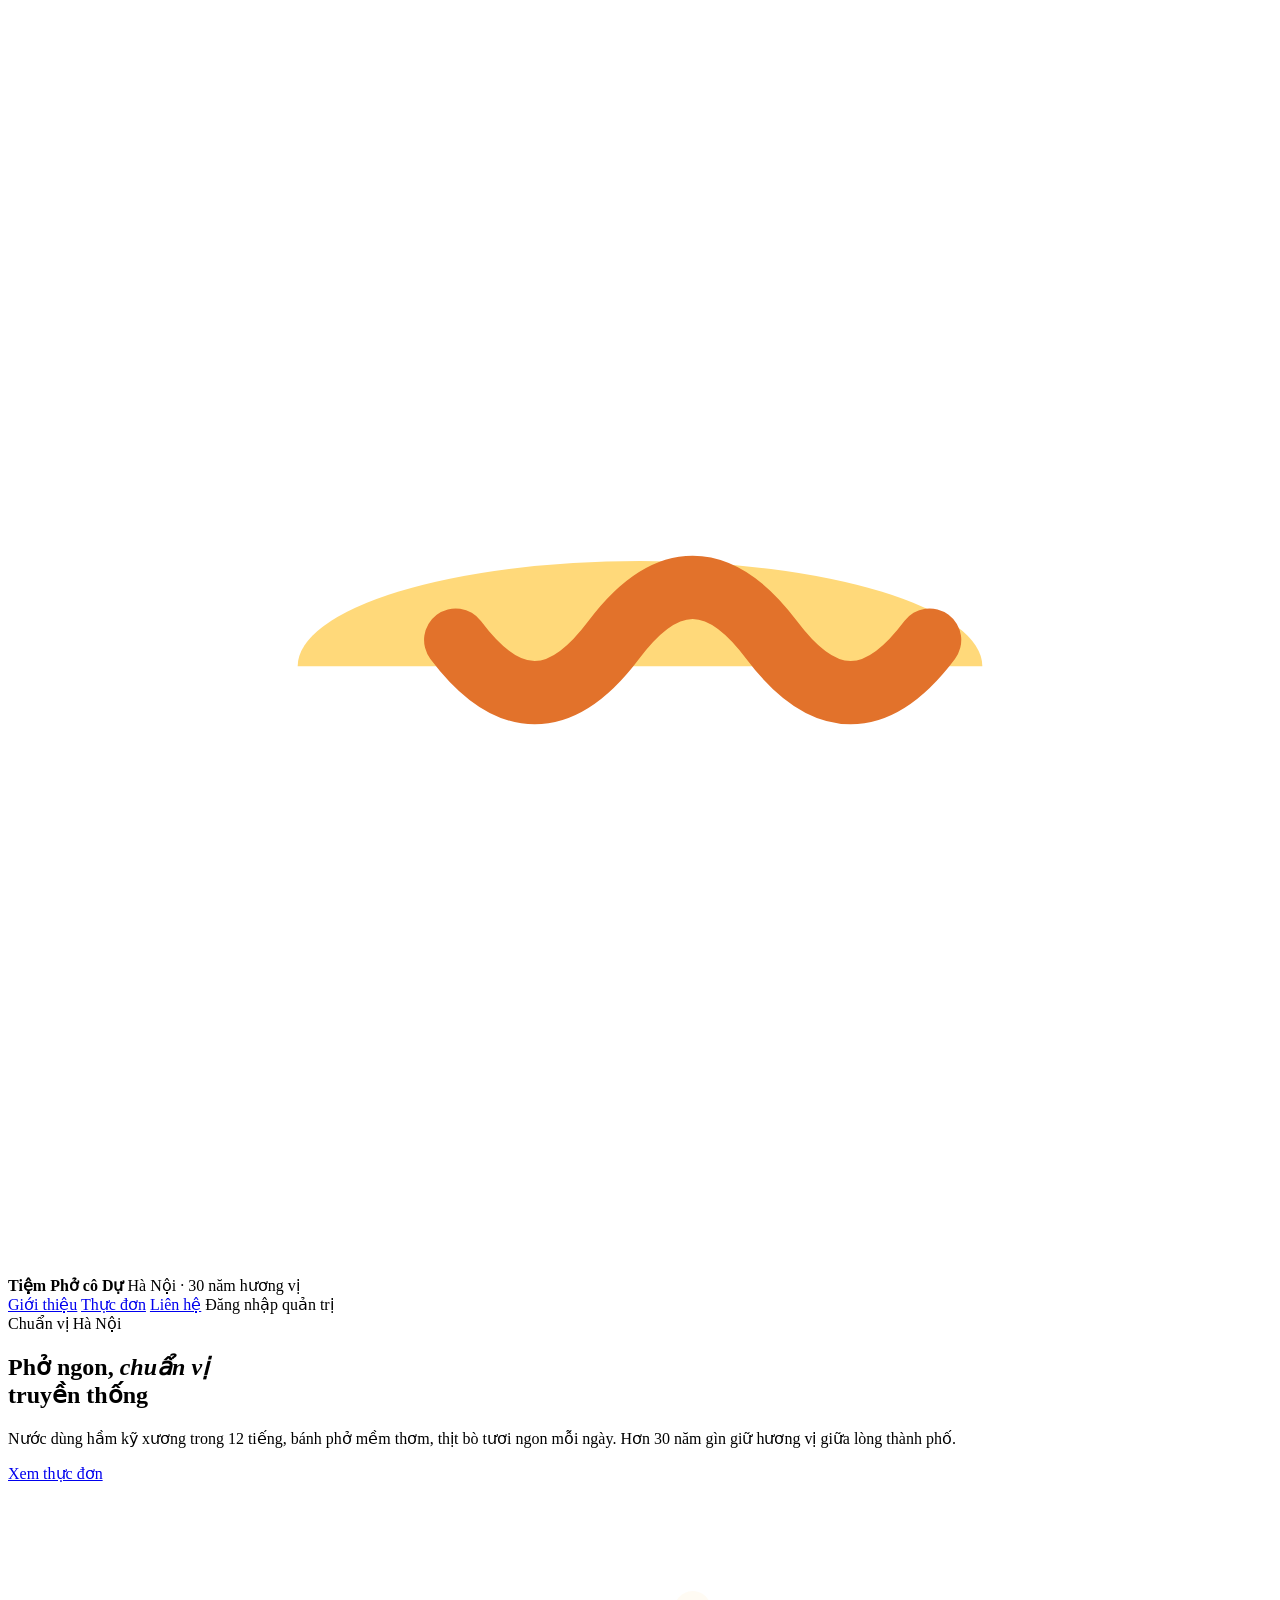
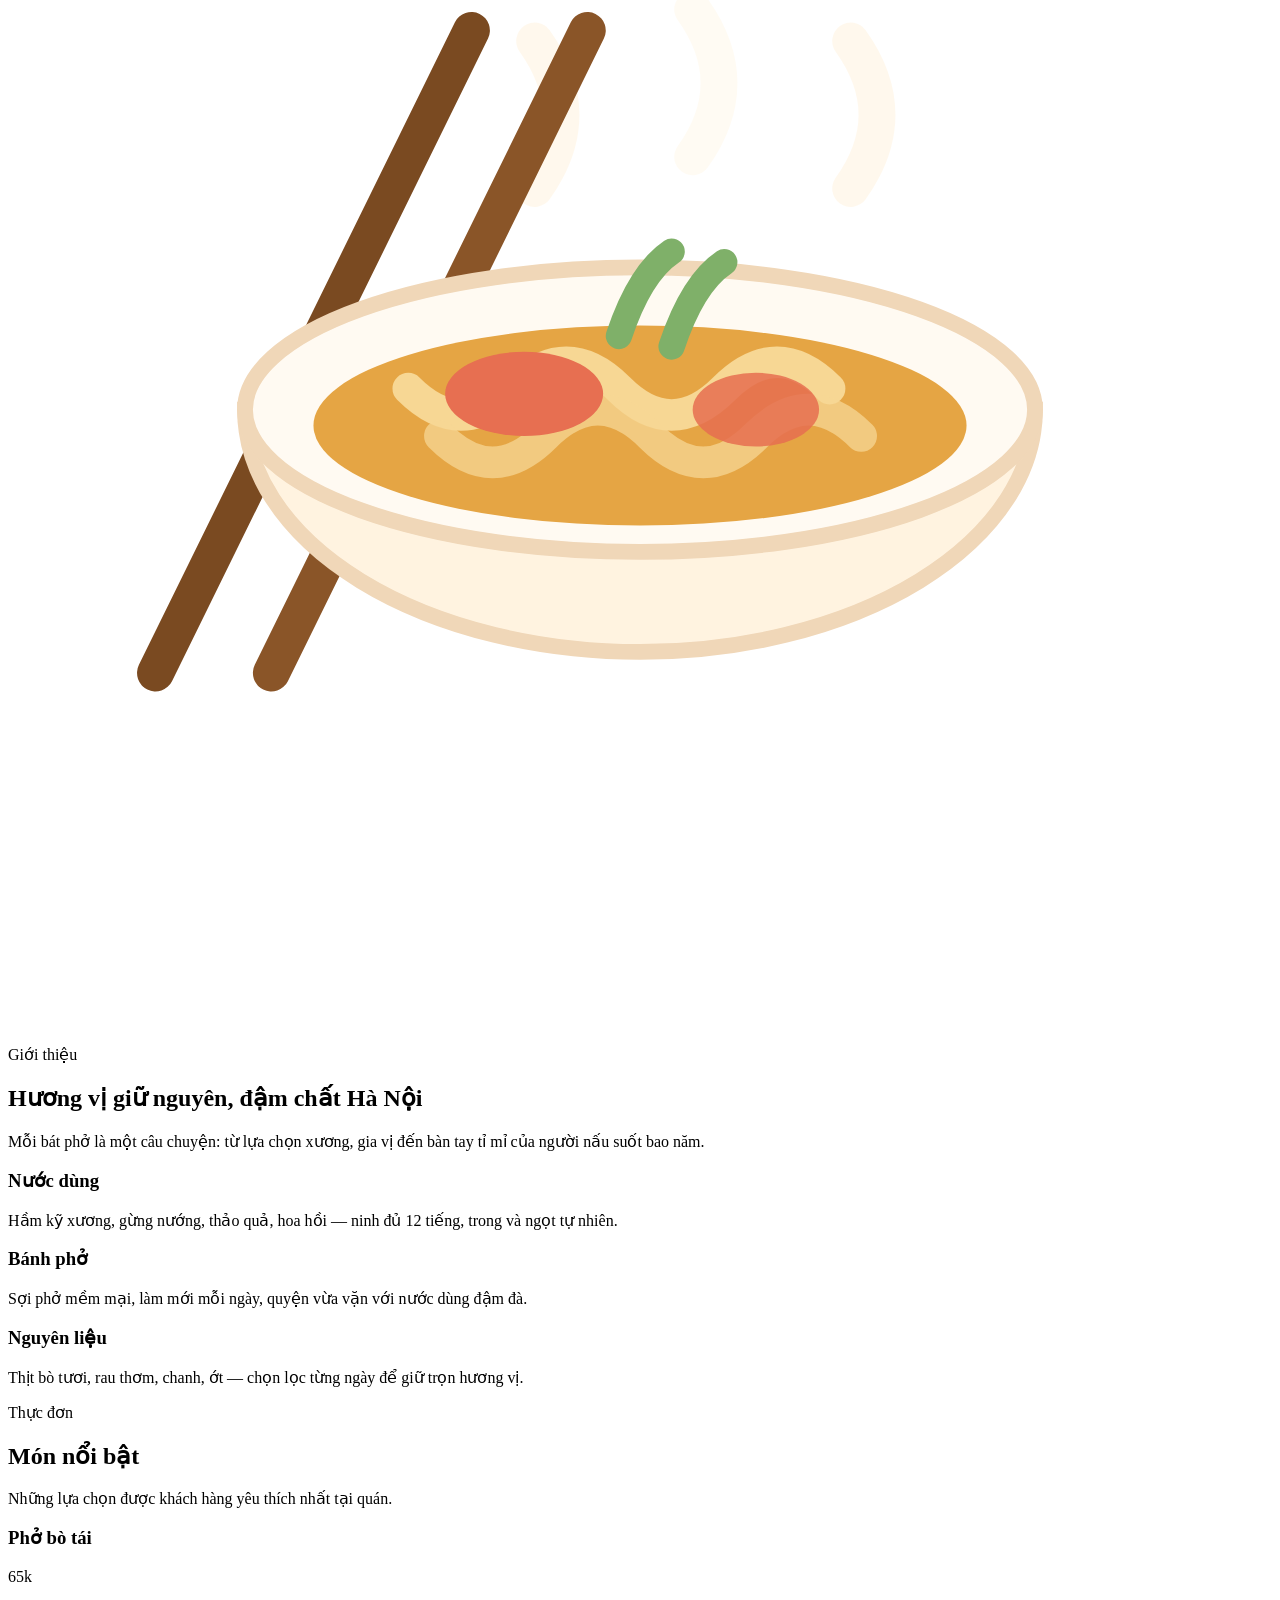
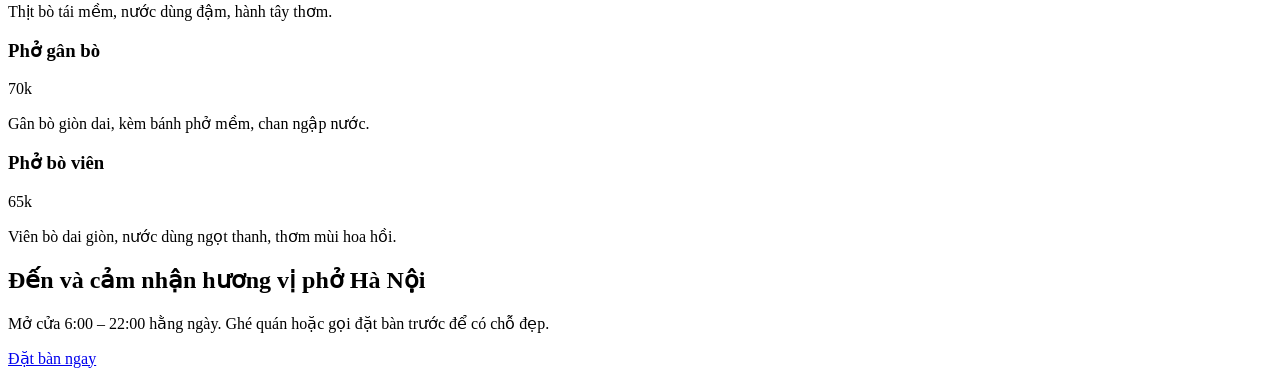
<file: src/main/resources/templates/index.html>
<!DOCTYPE html>
<html lang="vi" xmlns:th="http://www.thymeleaf.org">
<head>
    <th:block th:replace="~{fragment/head :: head-common}"></th:block>
    <title>Tiệm Phở cô Dự — Phở ngon, chuẩn vị Hà Nội</title>
    <link rel="stylesheet" th:href="@{/css/site.css}">
</head>
<body>

<!-- ====== Header ====== -->
<header class="site-header">
    <div class="container">
        <a th:href="@{/home}" class="site-logo">
            <span class="logo-badge" aria-hidden="true">
                <svg viewBox="0 0 48 48" fill="none" xmlns="http://www.w3.org/2000/svg">
                    <path d="M21 10c0-4 3-6 3-6" stroke="#fff" stroke-width="3" stroke-linecap="round"/>
                    <path d="M28 10c0-4 3-6 3-6" stroke="#fff" stroke-width="3" stroke-linecap="round" opacity=".6"/>
                    <path d="M11 25a13 13 0 0 0 26 0z" fill="#fff" opacity=".95"/>
                    <path d="M11 25a13 4 0 0 1 26 0" fill="#ffd97a"/>
                    <path d="M17 24q3 4 6 0t6 0t6 0" stroke="#e2722b" stroke-width="2.4" stroke-linecap="round"/>
                </svg>
            </span>
            <span class="logo-text">
                <strong>Tiệm Phở cô Dự</strong>
                <span>Hà Nội · 30 năm hương vị</span>
            </span>
        </a>
        <nav class="site-nav" aria-label="Điều hướng chính">
            <a href="#about">Giới thiệu</a>
            <a href="#menu">Thực đơn</a>
            <a href="#contact">Liên hệ</a>
            <a class="btn btn-primary btn-sm nav-cta" th:href="@{/admin/login}">Đăng nhập quản trị</a>
        </nav>
    </div>
</header>

<!-- ====== Hero ====== -->
<section class="hero-site">
    <div class="container">
        <div class="hero-copy">
            <span class="eyebrow">Chuẩn vị Hà Nội</span>
            <h1>Phở ngon, <em>chuẩn vị</em> <br>truyền thống</h1>
            <p>
                Nước dùng hầm kỹ xương trong 12 tiếng, bánh phở mềm thơm,
                thịt bò tươi ngon mỗi ngày. Hơn 30 năm gìn giữ hương vị
                giữa lòng thành phố.
            </p>
            <div class="hero-actions">
                <a href="#menu" class="btn btn-soft btn-lg">Xem thực đơn</a>
                <a href="#contact" class="btn btn-ghost btn-lg" style="color:#fff;border-color:rgba(255,255,255,.5);">Đặt bàn</a>
            </div>
        </div>
        <div class="hero-art" aria-hidden="true">
            <svg class="hero-bowl-big" viewBox="0 0 240 220" fill="none" xmlns="http://www.w3.org/2000/svg">
                <path d="M100 58q10-14 0-28" stroke="#fff7ea" stroke-width="7" stroke-linecap="round" opacity=".85"/>
                <path d="M130 52q10-14 0-28" stroke="#fff7ea" stroke-width="7" stroke-linecap="round" opacity=".55"/>
                <path d="M160 58q10-14 0-28" stroke="#fff7ea" stroke-width="7" stroke-linecap="round" opacity=".85"/>
                <line x1="28" y1="150" x2="88" y2="28" stroke="#7a4a21" stroke-width="7" stroke-linecap="round"/>
                <line x1="50" y1="150" x2="110" y2="28" stroke="#8a5528" stroke-width="7" stroke-linecap="round"/>
                <path d="M45 100a75 46 0 0 0 150 0z" fill="#fff3e0" stroke="#f0d7b8" stroke-width="3"/>
                <ellipse cx="120" cy="100" rx="75" ry="27" fill="#fffaf2" stroke="#f0d7b8" stroke-width="3"/>
                <ellipse cx="120" cy="103" rx="62" ry="19" fill="#e5a544"/>
                <path d="M76 96q10 10 20 0t20 0t20 0t20 0" stroke="#f7d794" stroke-width="6" stroke-linecap="round"/>
                <path d="M82 105q10 10 20 0t20 0t20 0t20 0" stroke="#f7d794" stroke-width="6" stroke-linecap="round" opacity=".75"/>
                <ellipse cx="98" cy="97" rx="15" ry="8" fill="#e76f51"/>
                <ellipse cx="142" cy="100" rx="12" ry="7" fill="#e76f51" opacity=".85"/>
                <path d="M116 86q4-12 10-16" stroke="#7fb069" stroke-width="5" stroke-linecap="round"/>
                <path d="M126 88q4-12 10-16" stroke="#7fb069" stroke-width="5" stroke-linecap="round"/>
            </svg>
        </div>
    </div>
</section>

<!-- ====== Giới thiệu ====== -->
<section class="section" id="about">
    <div class="container">
        <div class="center">
            <span class="eyebrow">Giới thiệu</span>
            <h2 class="section-title centered">Hương vị giữ nguyên, đậm chất Hà Nội</h2>
            <p class="section-lead centered">
                Mỗi bát phở là một câu chuyện: từ lựa chọn xương, gia vị đến
                bàn tay tỉ mỉ của người nấu suốt bao năm.
            </p>
        </div>
        <div class="about-grid">
            <div class="card about-card">
                <h3>Nước dùng</h3>
                <p>Hầm kỹ xương, gừng nướng, thảo quả, hoa hồi — ninh đủ 12 tiếng, trong và ngọt tự nhiên.</p>
            </div>
            <div class="card about-card">
                <h3>Bánh phở</h3>
                <p>Sợi phở mềm mại, làm mới mỗi ngày, quyện vừa vặn với nước dùng đậm đà.</p>
            </div>
            <div class="card about-card">
                <h3>Nguyên liệu</h3>
                <p>Thịt bò tươi, rau thơm, chanh, ớt — chọn lọc từng ngày để giữ trọn hương vị.</p>
            </div>
        </div>
    </div>
</section>

<!-- ====== Thực đơn nổi bật ====== -->
<section class="section" id="menu" style="background:var(--bg-soft);">
    <div class="container">
        <span class="eyebrow">Thực đơn</span>
        <h2 class="section-title">Món nổi bật</h2>
        <p class="section-lead">Những lựa chọn được khách hàng yêu thích nhất tại quán.</p>

        <div class="menu-grid">
            <div class="card menu-card">
                <div class="menu-card-body">
                    <div class="menu-card-head">
                        <h3>Phở bò tái</h3>
                        <span class="menu-price">65k</span>
                    </div>
                    <p>Thịt bò tái mềm, nước dùng đậm, hành tây thơm.</p>
                </div>
            </div>
            <div class="card menu-card">
                <div class="menu-card-body">
                    <div class="menu-card-head">
                        <h3>Phở gân bò</h3>
                        <span class="menu-price">70k</span>
                    </div>
                    <p>Gân bò giòn dai, kèm bánh phở mềm, chan ngập nước.</p>
                </div>
            </div>
            <div class="card menu-card">
                <div class="menu-card-body">
                    <div class="menu-card-head">
                        <h3>Phở bò viên</h3>
                        <span class="menu-price">65k</span>
                    </div>
                    <p>Viên bò dai giòn, nước dùng ngọt thanh, thơm mùi hoa hồi.</p>
                </div>
            </div>
        </div>
    </div>
</section>

<!-- ====== CTA đặt bàn ====== -->
<section class="section" id="contact">
    <div class="container">
        <div class="cta-band">
            <h2>Đến và cảm nhận hương vị phở Hà Nội</h2>
            <p>Mở cửa 6:00 – 22:00 hằng ngày. Ghé quán hoặc gọi đặt bàn trước để có chỗ đẹp.</p>
            <a href="#contact" class="btn btn-soft btn-lg">Đặt bàn ngay</a>
        </div>
    </div>
</section>

<!-- ====== Footer ====== -->
<footer th:replace="~{fragment/footer :: site-footer}"></footer>

</body>
</html>
</file>
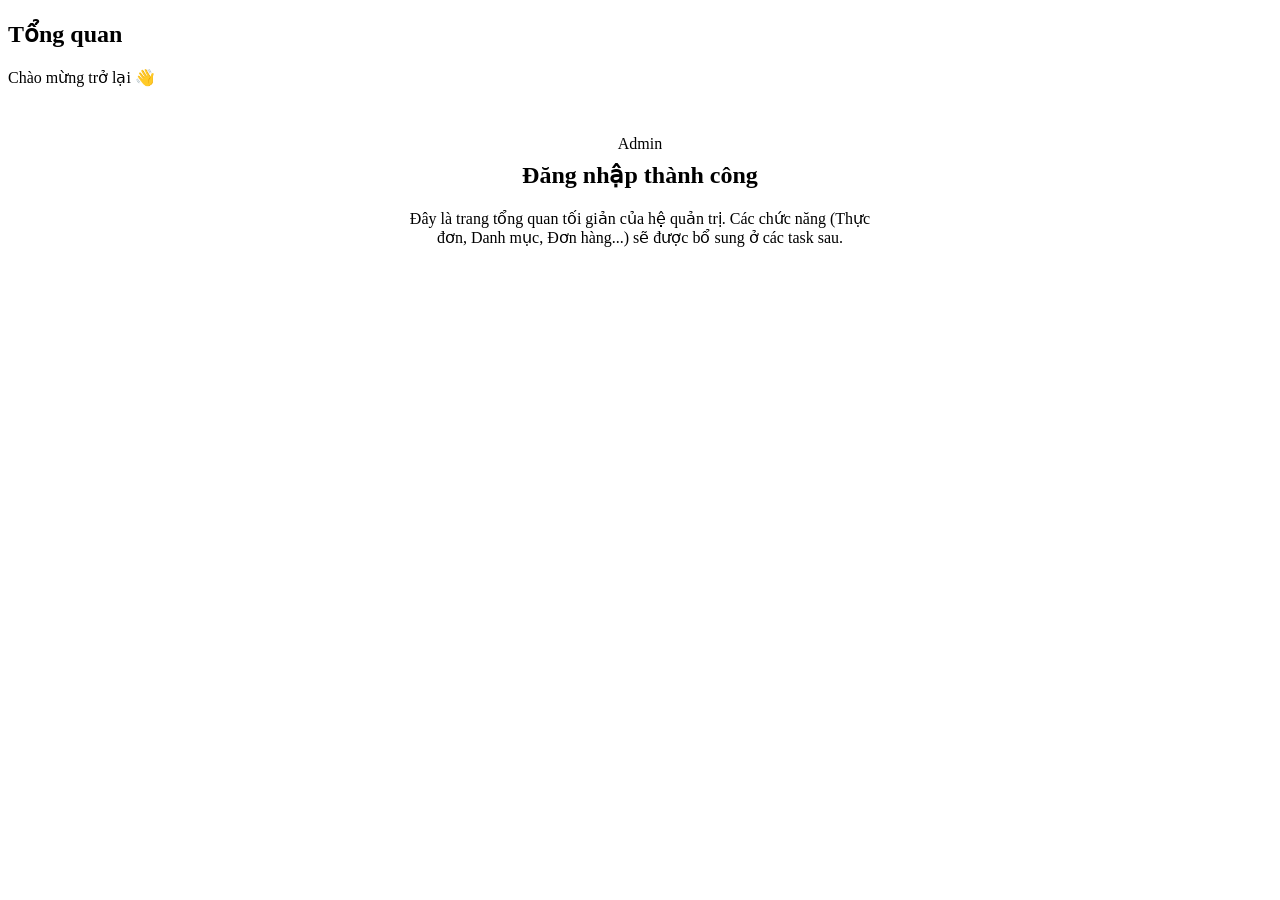
<file: src/main/resources/templates/admin/home.html>
<!DOCTYPE html>
<html lang="vi" xmlns:th="http://www.thymeleaf.org"
      th:replace="~{admin/layout :: layout('Tổng quan', ~{::main})}">
<body>
<main class="admin-content">
    <div class="page-head">
        <div>
            <h2>Tổng quan</h2>
            <p>Chào mừng trở lại 👋</p>
        </div>
    </div>

    <div class="card" style="padding: 32px; text-align:center;">
        <span class="eyebrow">Admin</span>
        <h2 style="margin-top:8px;">Đăng nhập thành công</h2>
        <p class="muted" style="max-width:480px;margin:12px auto 0;">
            Đây là trang tổng quan tối giản của hệ quản trị.
            Các chức năng (Thực đơn, Danh mục, Đơn hàng...) sẽ được bổ sung ở các task sau.
        </p>
    </div>
</main>
</body>
</html>
</file>
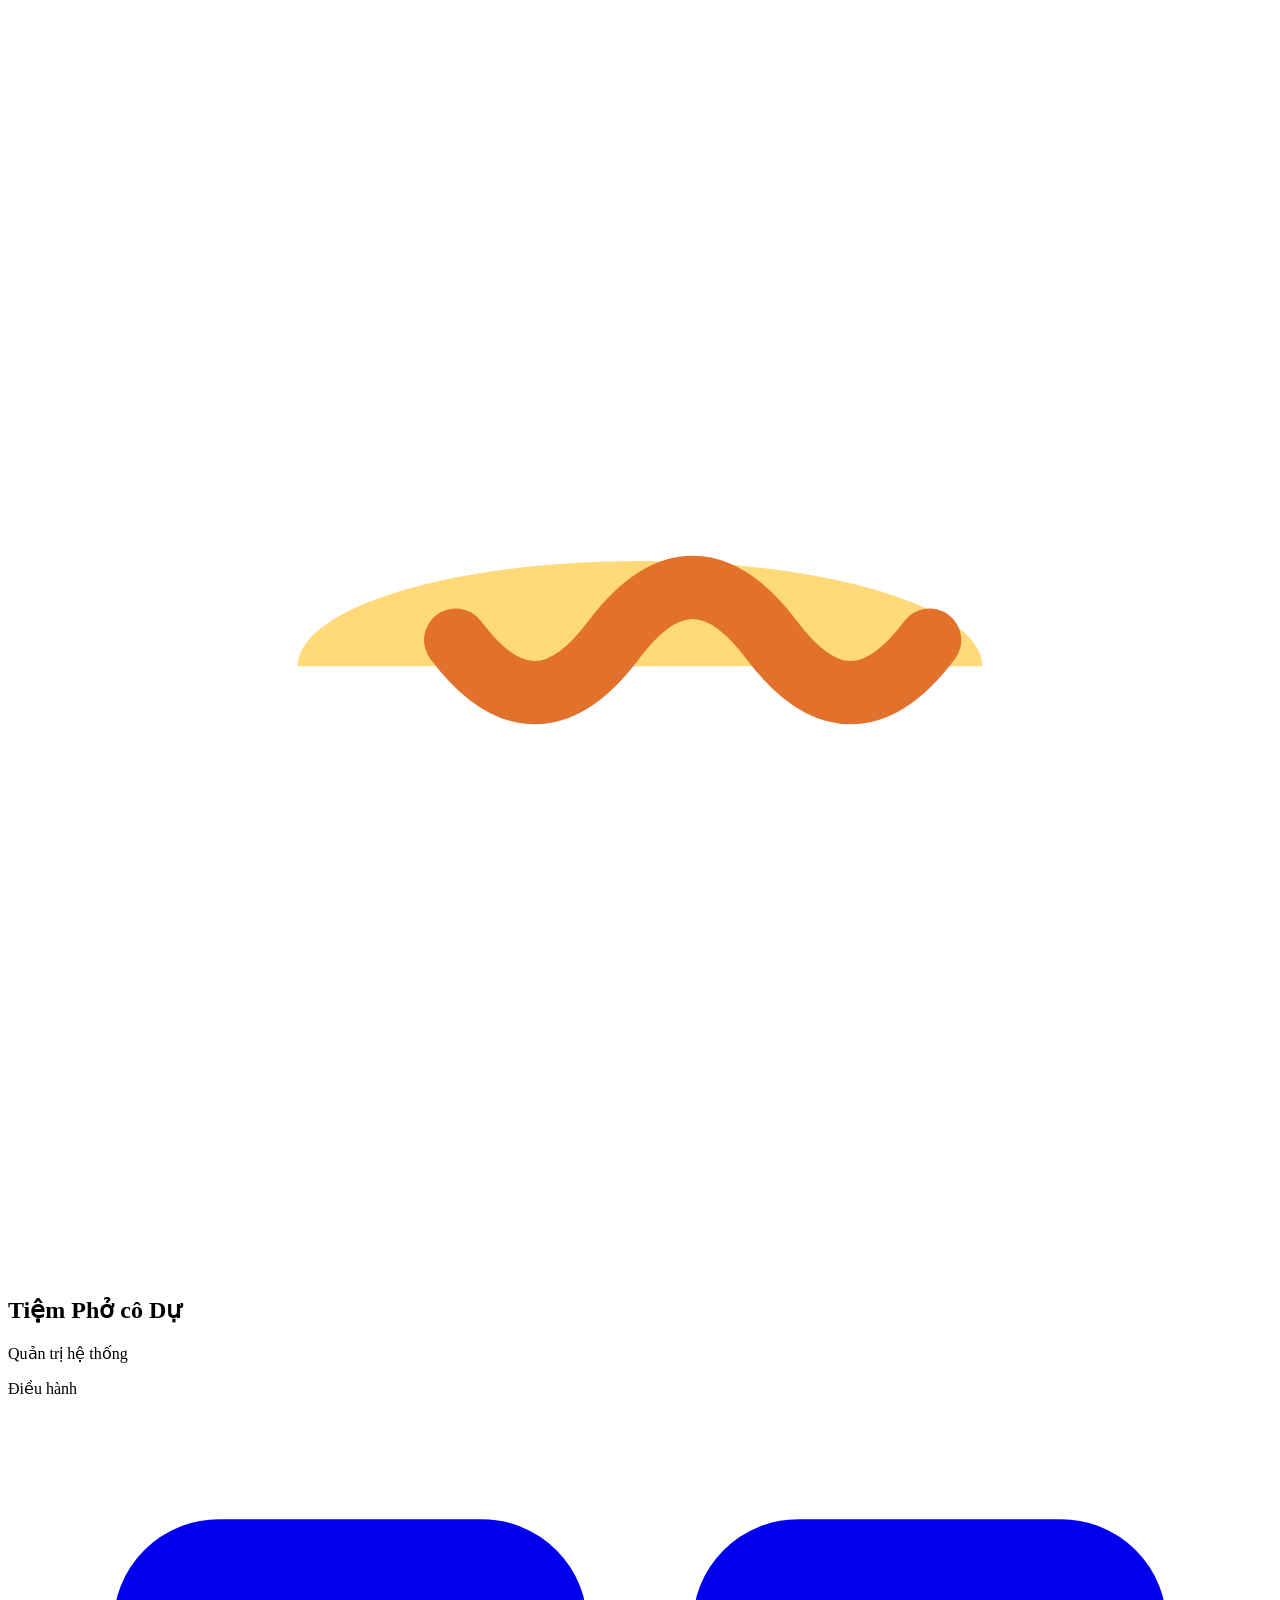
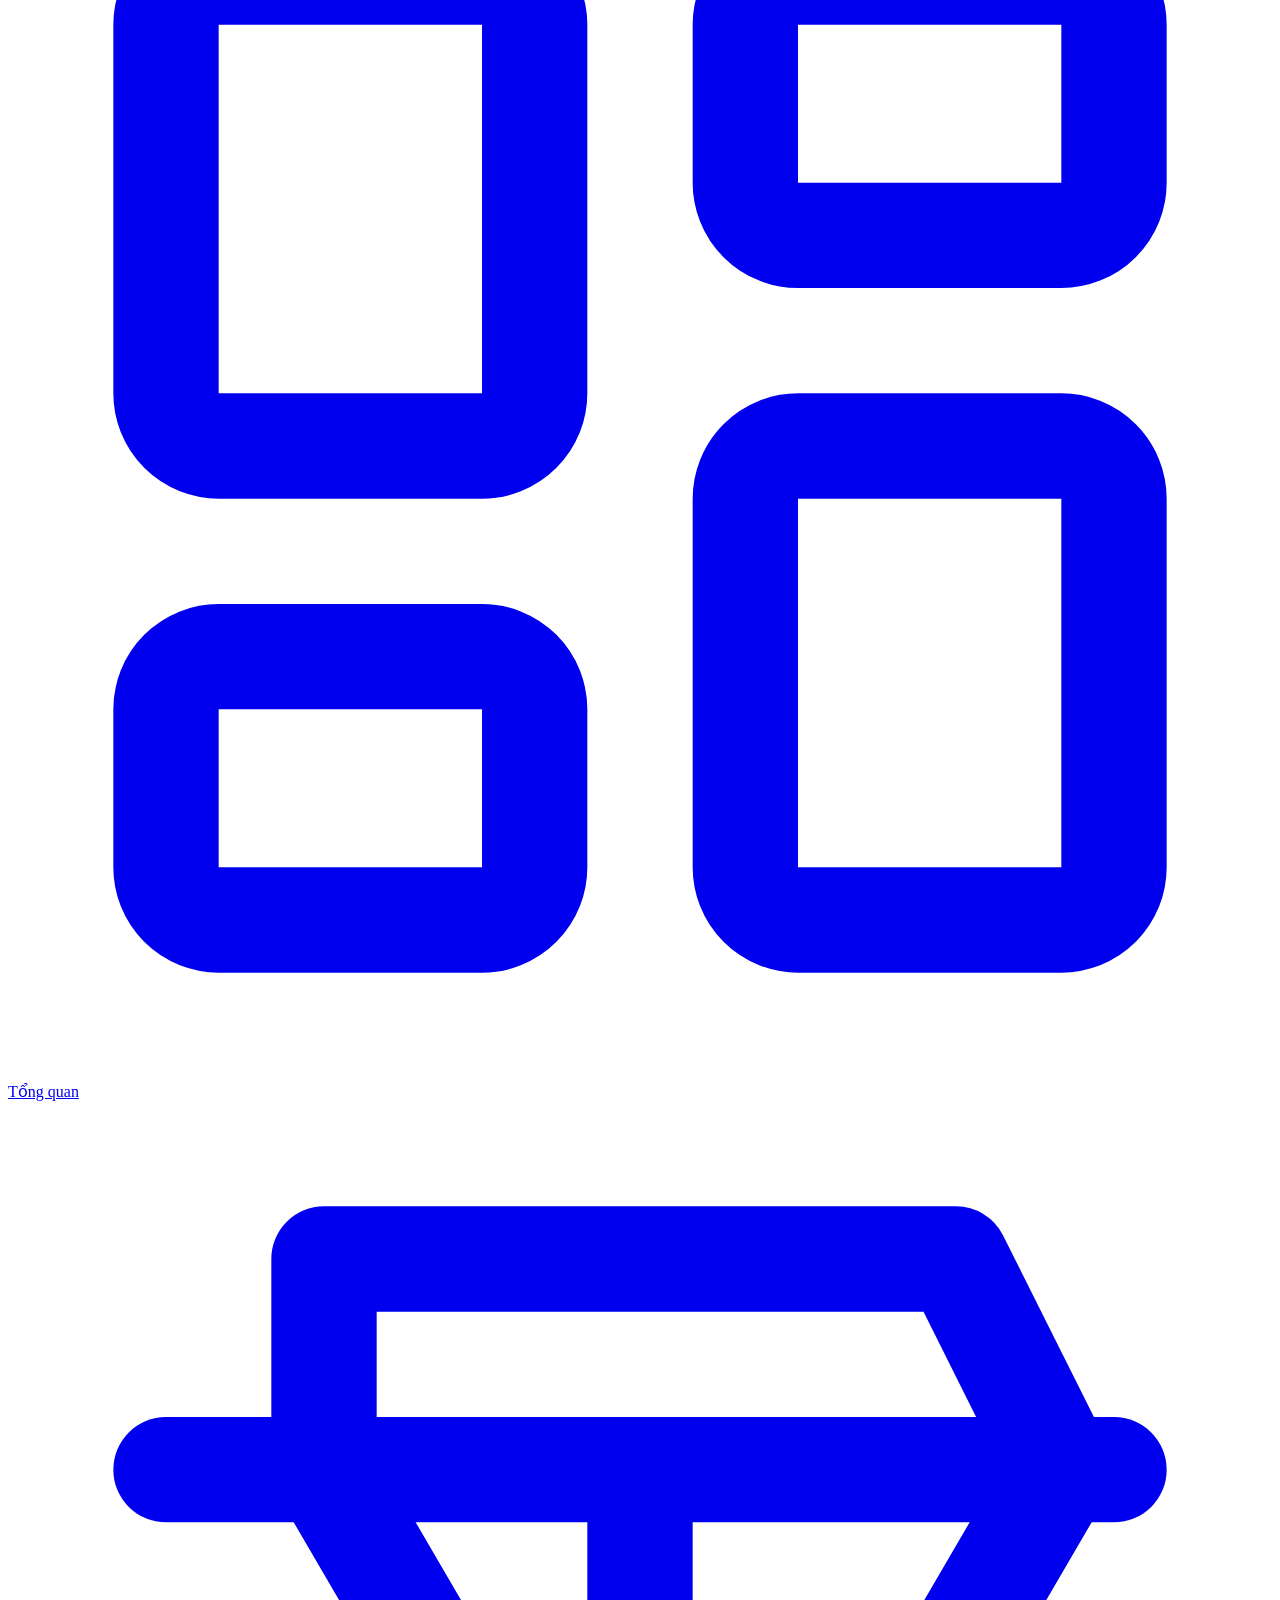
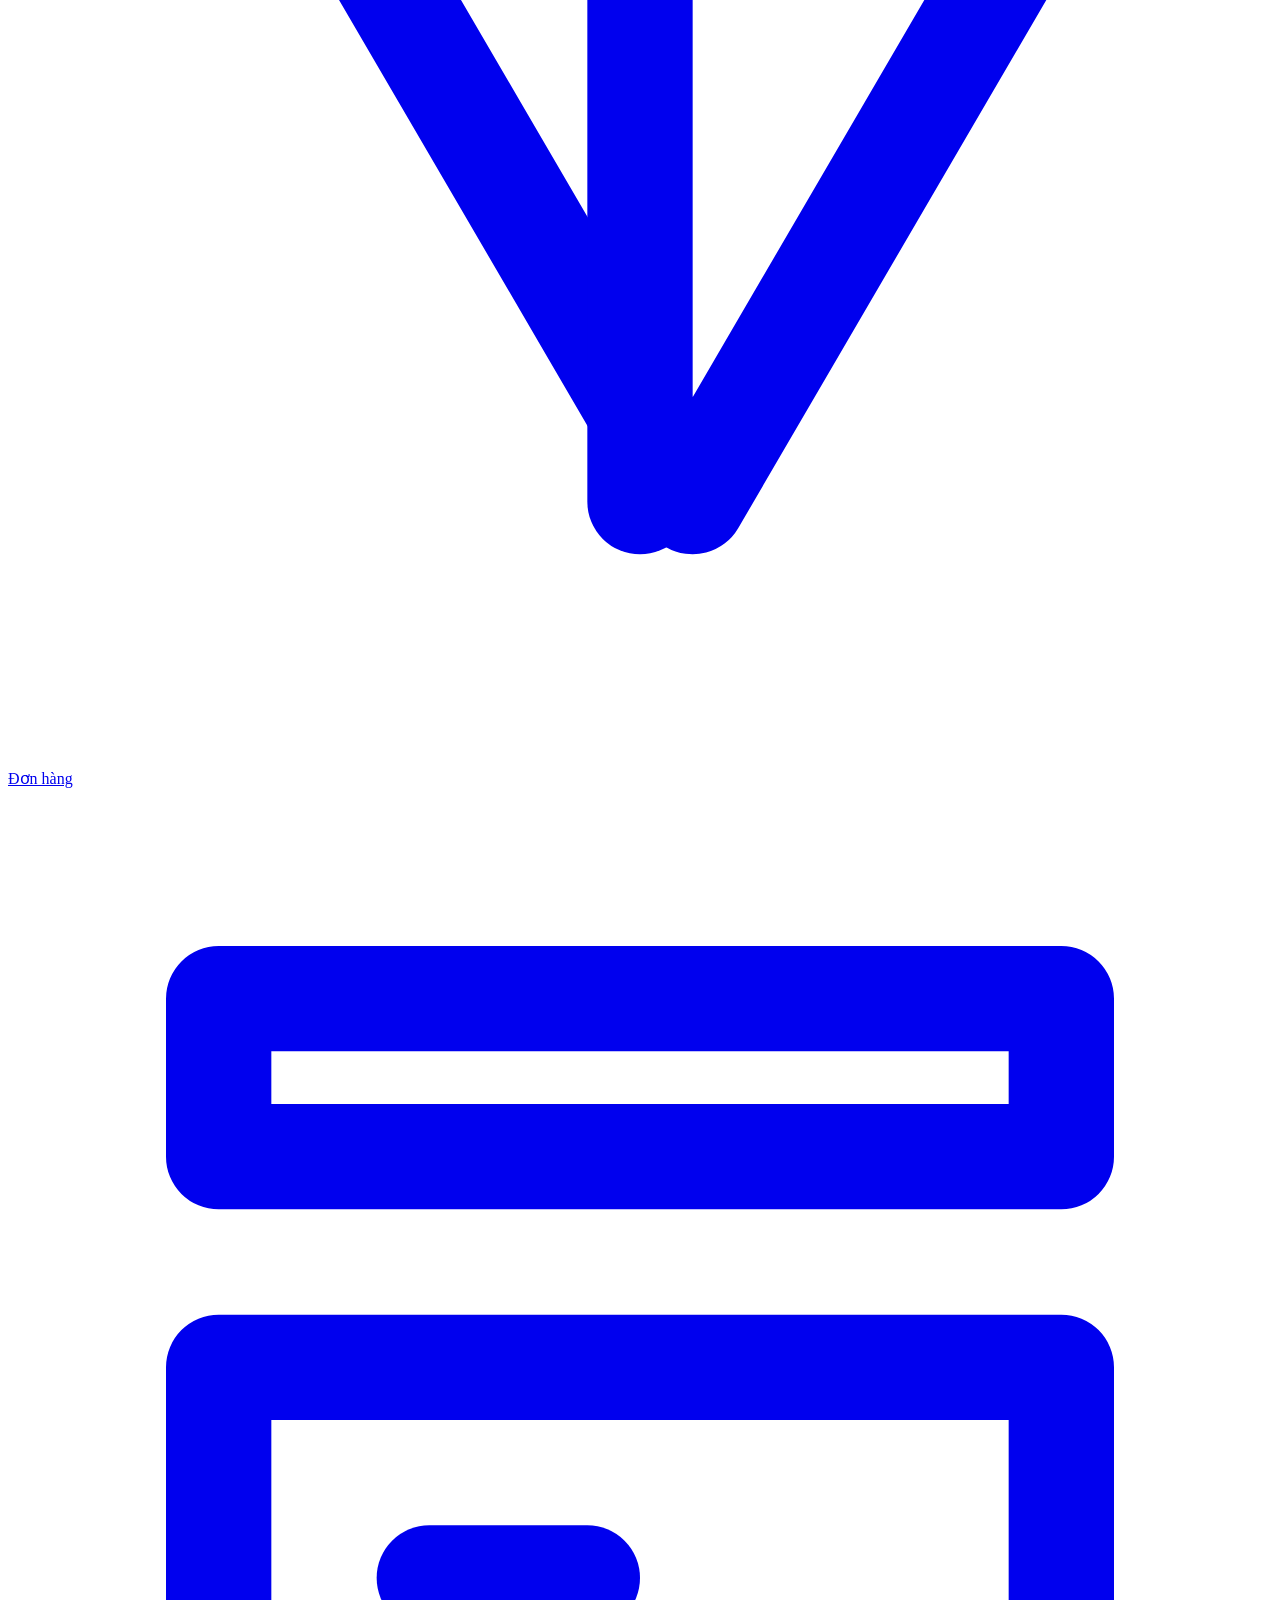
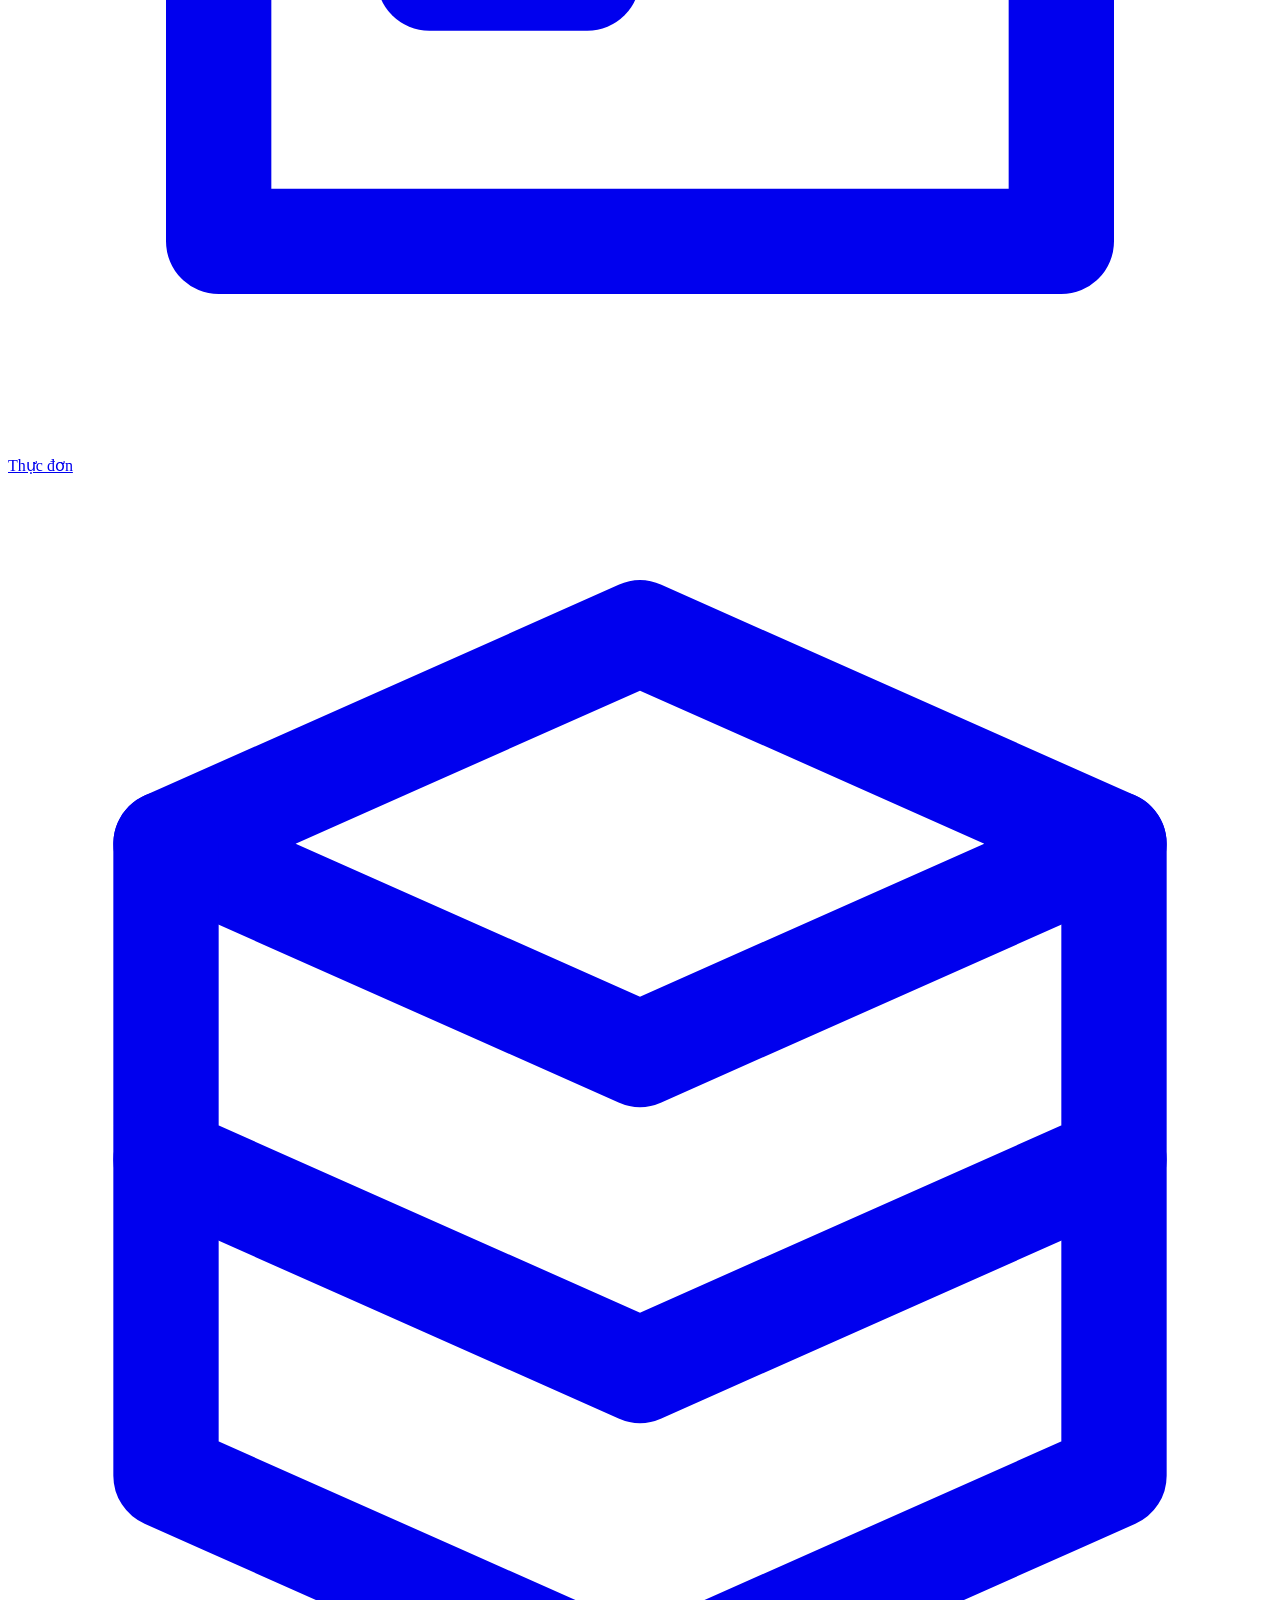
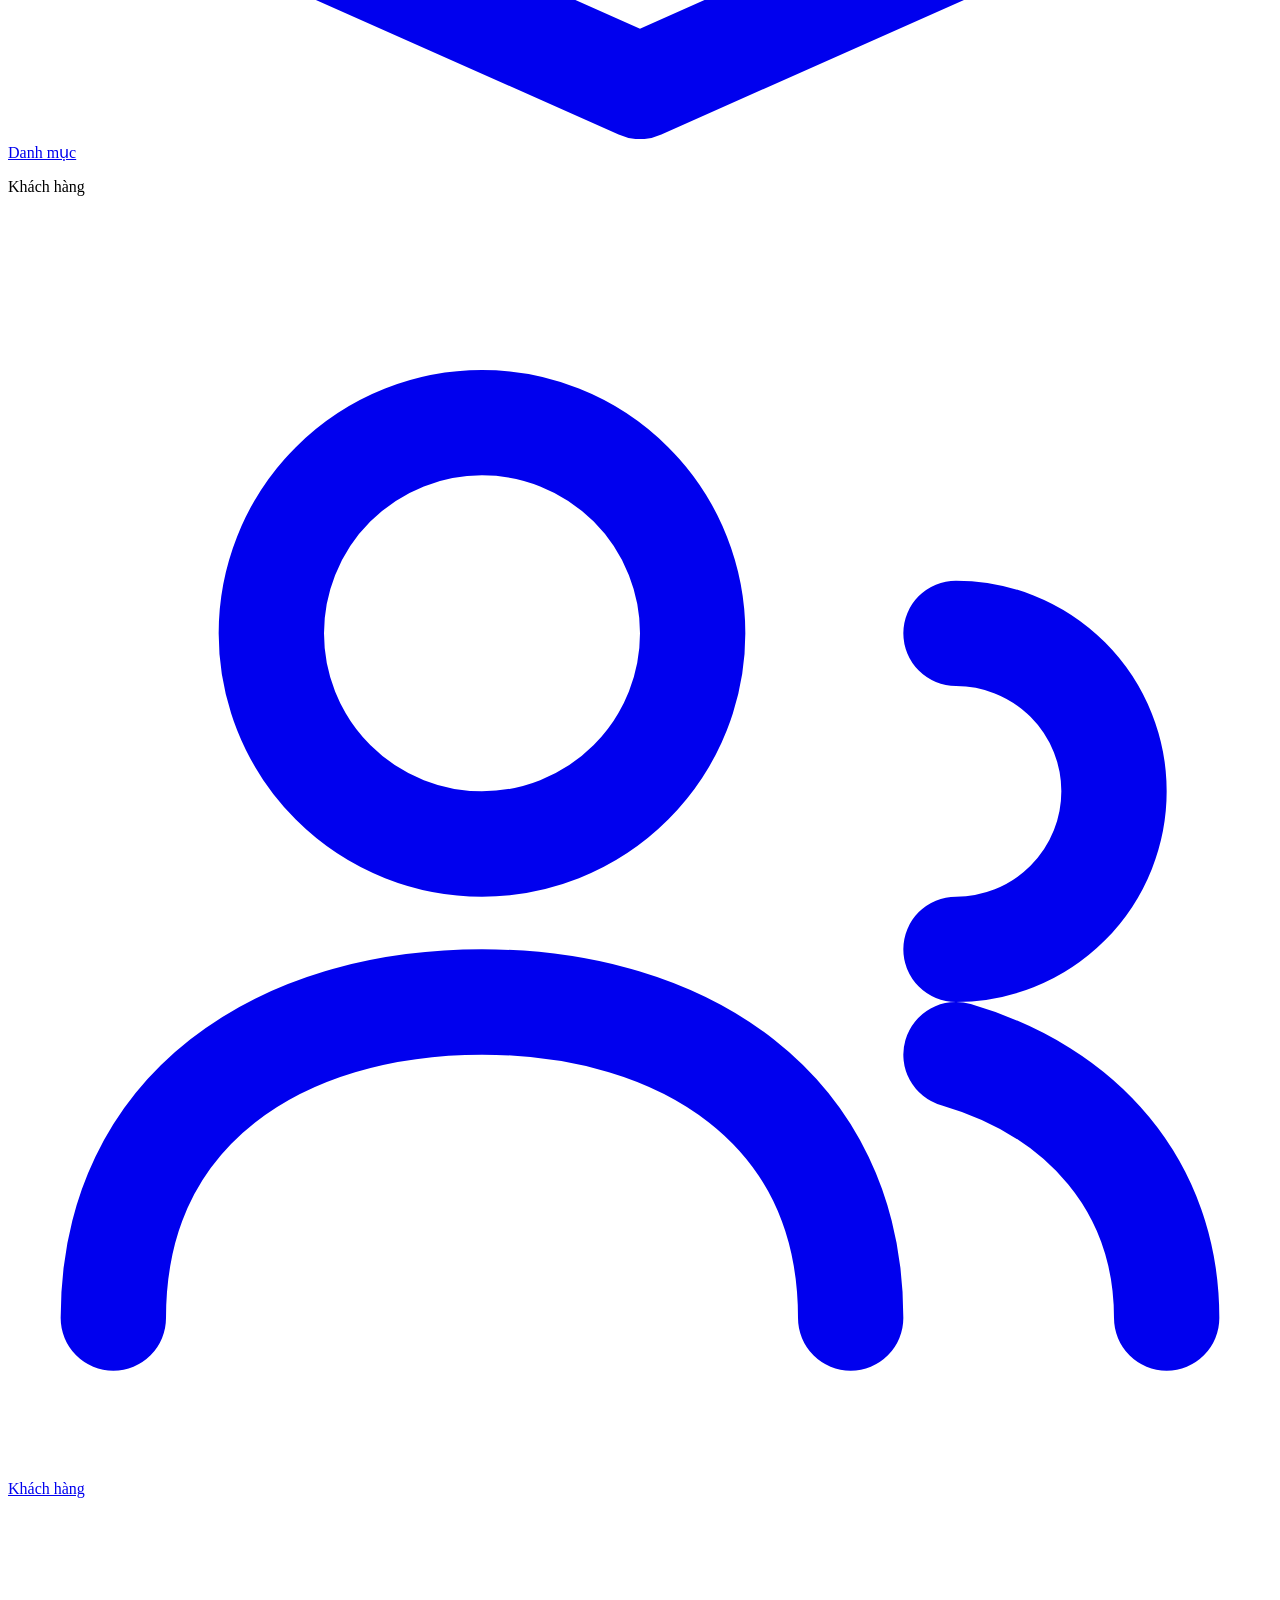
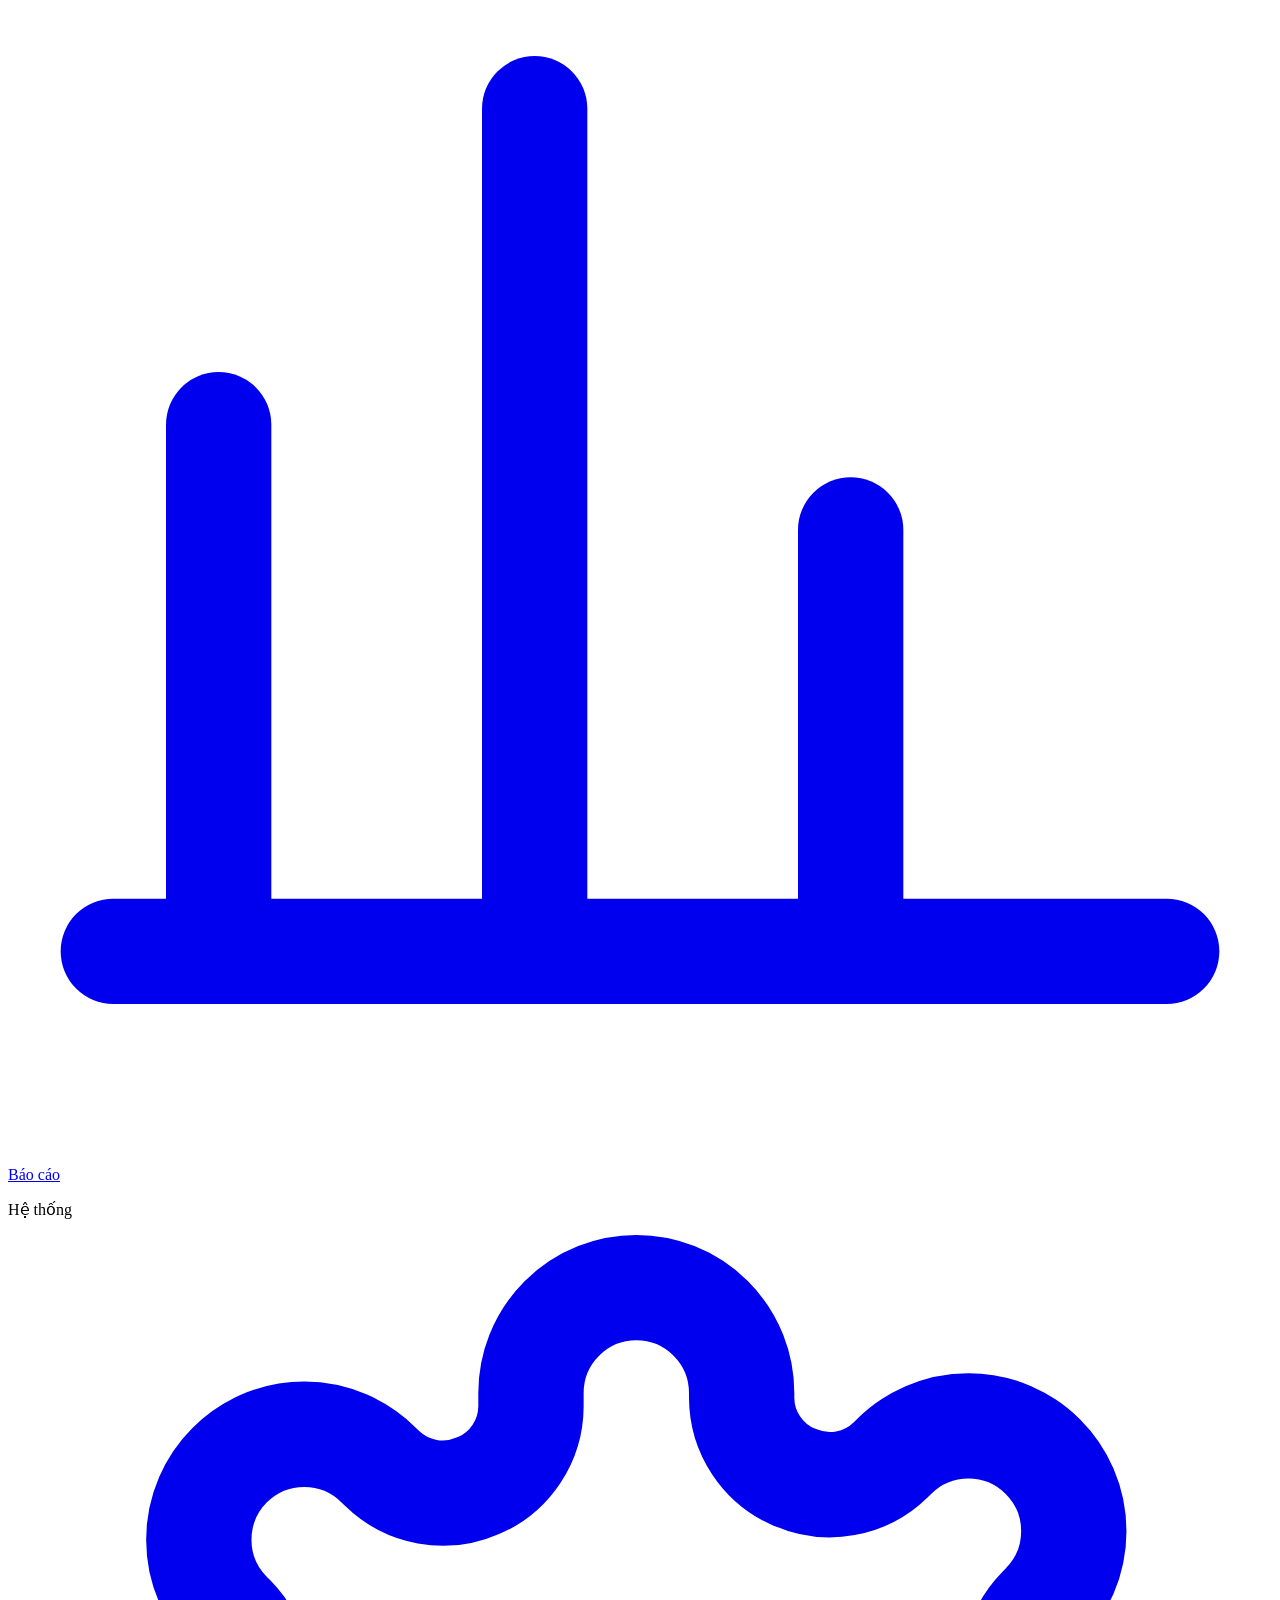
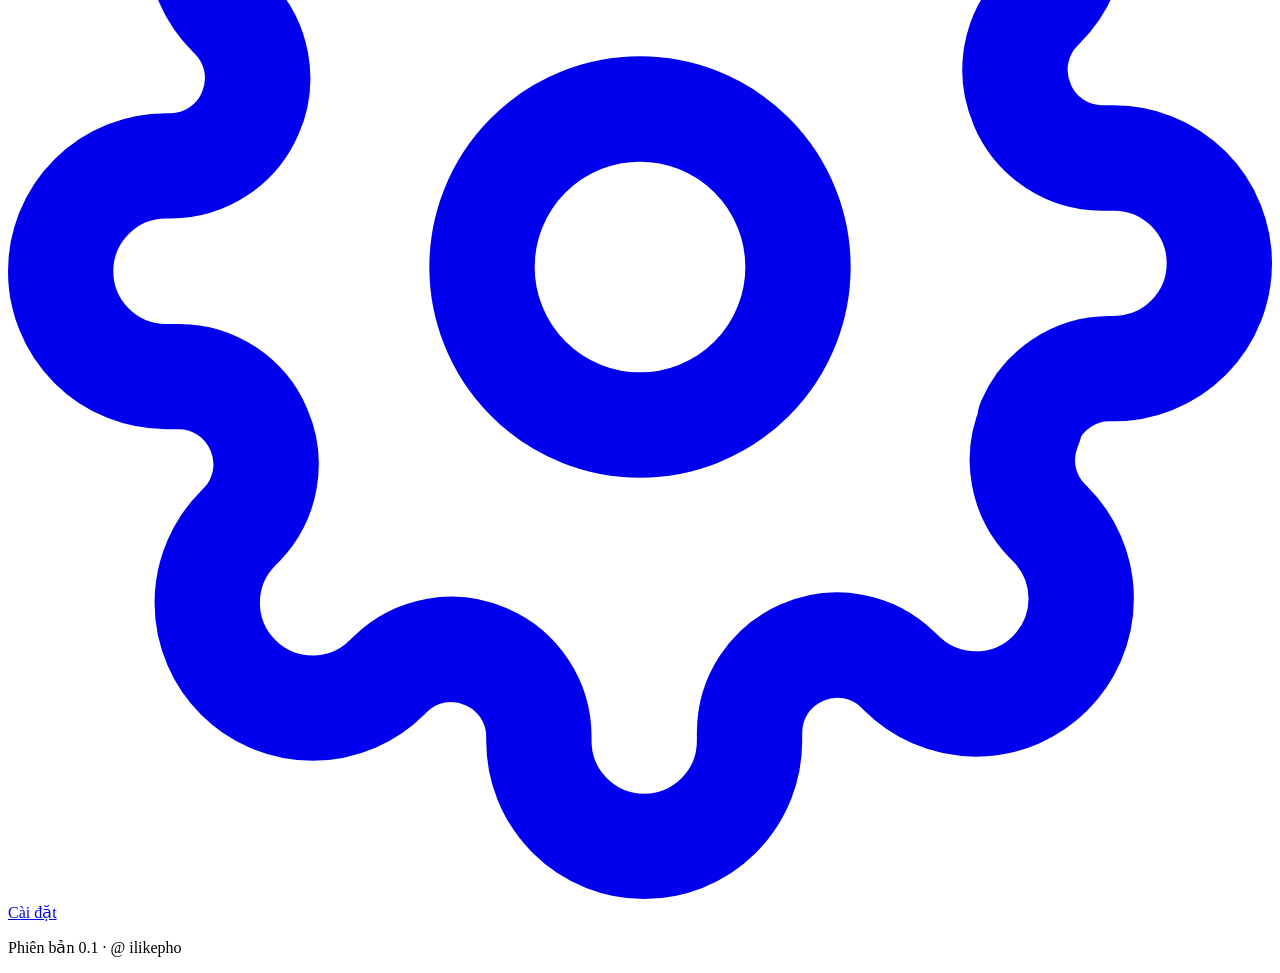
<file: src/main/resources/templates/fragment/admin-sidebar.html>
<!DOCTYPE html>
<html lang="vi" xmlns:th="http://www.thymeleaf.org">
<!--
  Fragment sidebar: thanh điều hướng khu vực admin.
  Trang admin chèn: <aside th:replace="~{fragment/admin-sidebar :: sidebar}">...</aside>
  Phần tử <nav> dùng data-current để đánh dấu item active (đối chiếu với
  th:classappend hoặc JS). Mặc định đánh dấu item có data-match.
-->
<aside th:fragment="sidebar" class="sidebar" id="adminSidebar" aria-label="Menu quản trị">
  <div class="sidebar-brand">
    <span class="brand-badge" aria-hidden="true">
      <svg viewBox="0 0 48 48" fill="none" xmlns="http://www.w3.org/2000/svg">
        <path d="M21 10c0-4 3-6 3-6" stroke="#fff" stroke-width="3" stroke-linecap="round"/>
        <path d="M28 10c0-4 3-6 3-6" stroke="#fff" stroke-width="3" stroke-linecap="round" opacity=".6"/>
        <path d="M11 25a13 13 0 0 0 26 0z" fill="#fff" opacity=".95"/>
        <path d="M11 25a13 4 0 0 1 26 0" fill="#ffd97a"/>
        <path d="M17 24q3 4 6 0t6 0t6 0" stroke="#e2722b" stroke-width="2.4" stroke-linecap="round"/>
      </svg>
    </span>
    <div>
      <h1>Tiệm Phở cô Dự</h1>
      <p>Quản trị hệ thống</p>
    </div>
  </div>

  <nav class="sidebar-nav">
    <p class="nav-group-label">Điều hành</p>
    <a href="#" class="nav-item is-active" data-current="dashboard">
      <svg viewBox="0 0 24 24" fill="none" stroke="currentColor" stroke-width="2" stroke-linecap="round" stroke-linejoin="round"><rect x="3" y="3" width="7" height="9" rx="1"/><rect x="14" y="3" width="7" height="5" rx="1"/><rect x="14" y="12" width="7" height="9" rx="1"/><rect x="3" y="16" width="7" height="5" rx="1"/></svg>
      <span>Tổng quan</span>
    </a>
    <a href="#" class="nav-item" data-current="orders">
      <svg viewBox="0 0 24 24" fill="none" stroke="currentColor" stroke-width="2" stroke-linecap="round" stroke-linejoin="round"><path d="M6 3h12l2 4-7 12-7-12z"/><path d="M3 7h18"/><path d="M12 7v12"/></svg>
      <span>Đơn hàng</span>
    </a>
    <a href="#" class="nav-item" data-current="menu">
      <svg viewBox="0 0 24 24" fill="none" stroke="currentColor" stroke-width="2" stroke-linecap="round" stroke-linejoin="round"><path d="M4 4h16v3H4z"/><path d="M4 11h16v9H4z"/><path d="M8 15h3"/></svg>
      <span>Thực đơn</span>
    </a>
    <a href="#" class="nav-item" data-current="categories">
      <svg viewBox="0 0 24 24" fill="none" stroke="currentColor" stroke-width="2" stroke-linecap="round" stroke-linejoin="round"><path d="M3 7l9-4 9 4-9 4z"/><path d="M3 7v6l9 4 9-4V7"/><path d="M3 13v6l9 4 9-4v-6"/></svg>
      <span>Danh mục</span>
    </a>

    <p class="nav-group-label">Khách hàng</p>
    <a href="#" class="nav-item" data-current="customers">
      <svg viewBox="0 0 24 24" fill="none" stroke="currentColor" stroke-width="2" stroke-linecap="round" stroke-linejoin="round"><circle cx="9" cy="8" r="4"/><path d="M2 21c0-4 3.2-6 7-6s7 2 7 6"/><path d="M18 8a3 3 0 0 1 0 6"/><path d="M22 21c0-2.5-1.6-4.3-4-5"/></svg>
      <span>Khách hàng</span>
    </a>
    <a href="#" class="nav-item" data-current="reports">
      <svg viewBox="0 0 24 24" fill="none" stroke="currentColor" stroke-width="2" stroke-linecap="round" stroke-linejoin="round"><path d="M4 20V10"/><path d="M10 20V4"/><path d="M16 20v-8"/><path d="M22 20H2"/></svg>
      <span>Báo cáo</span>
    </a>

    <p class="nav-group-label">Hệ thống</p>
    <a href="#" class="nav-item" data-current="settings">
      <svg viewBox="0 0 24 24" fill="none" stroke="currentColor" stroke-width="2" stroke-linecap="round" stroke-linejoin="round"><circle cx="12" cy="12" r="3"/><path d="M19.4 15a1.65 1.65 0 0 0 .33 1.82l.06.06a2 2 0 1 1-2.83 2.83l-.06-.06a1.65 1.65 0 0 0-1.82-.33 1.65 1.65 0 0 0-1 1.51V21a2 2 0 1 1-4 0v-.09a1.65 1.65 0 0 0-1-1.51 1.65 1.65 0 0 0-1.82.33l-.06.06a2 2 0 1 1-2.83-2.83l.06-.06a1.65 1.65 0 0 0 .33-1.82 1.65 1.65 0 0 0-1.51-1H3a2 2 0 1 1 0-4h.09a1.65 1.65 0 0 0 1.51-1 1.65 1.65 0 0 0-.33-1.82l-.06-.06a2 2 0 1 1 2.83-2.83l.06.06a1.65 1.65 0 0 0 1.82.33h.01a1.65 1.65 0 0 0 1-1.51V3a2 2 0 1 1 4 0v.09a1.65 1.65 0 0 0 1 1.51h.01a1.65 1.65 0 0 0 1.82-.33l.06-.06a2 2 0 1 1 2.83 2.83l-.06.06a1.65 1.65 0 0 0-.33 1.82v.01a1.65 1.65 0 0 0 1.51 1H21a2 2 0 1 1 0 4h-.09a1.65 1.65 0 0 0-1.51 1z"/></svg>
      <span>Cài đặt</span>
    </a>
  </nav>

  <div class="sidebar-footer">
    <p>Phiên bản 0.1 · @ ilikepho</p>
  </div>
</aside>
</file>
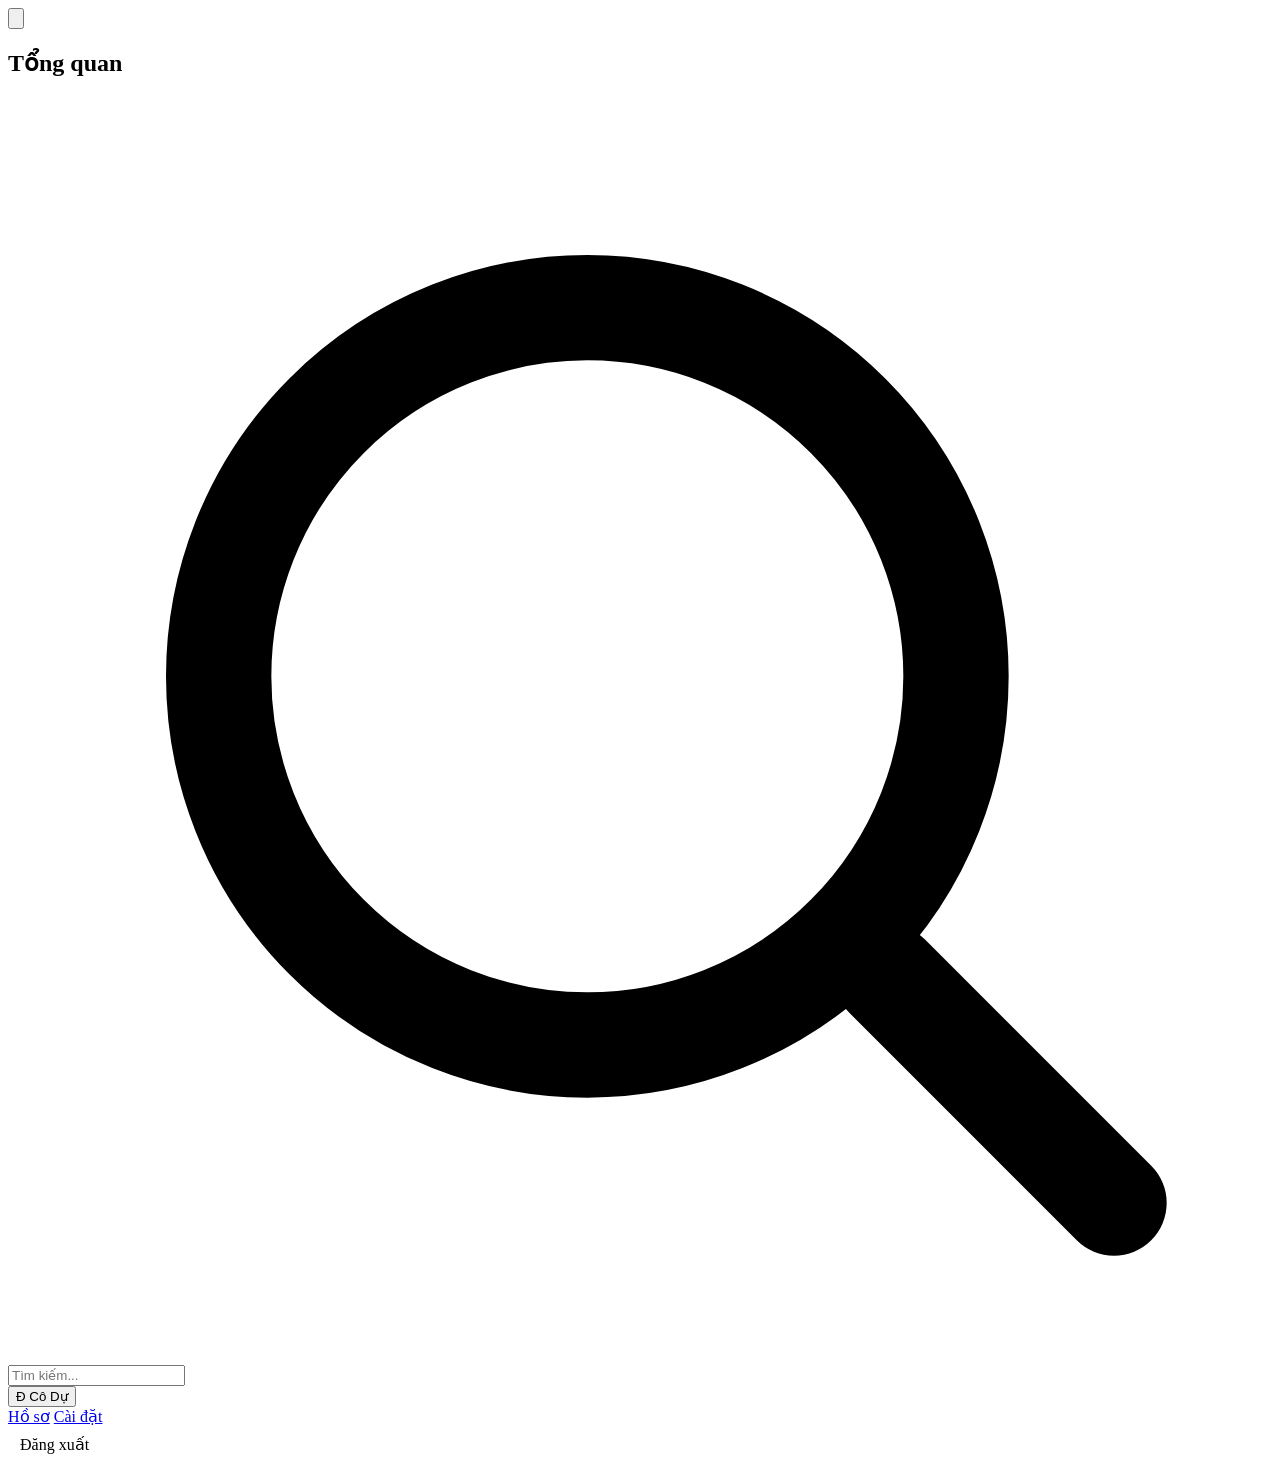
<file: src/main/resources/templates/fragment/admin-topbar.html>
<!DOCTYPE html>
<html lang="vi" xmlns:th="http://www.thymeleaf.org">
<!--
  Fragment topbar: thanh trên khu vực admin.
  Chèn: <header th:replace="~{fragment/admin-topbar :: topbar('Tiêu đề trang')}">...
  Tham số title = tiêu đề hiển thị bên trái.
-->
<header th:fragment="topbar(title)" class="topbar">
  <button type="button" class="menu-toggle" id="menuToggle" aria-label="Mở menu">
    <svg viewBox="0 0 24 24" fill="none" stroke="currentColor" stroke-width="2" stroke-linecap="round"><path d="M4 6h16"/><path d="M4 12h16"/><path d="M4 18h16"/></svg>
  </button>

  <h2 class="topbar-title" th:text="${title} ?: 'Tổng quan'">Tổng quan</h2>

  <div class="topbar-search">
    <svg class="input-icon" viewBox="0 0 24 24" fill="none" stroke="currentColor" stroke-width="2" stroke-linecap="round" stroke-linejoin="round"><circle cx="11" cy="11" r="7"/><path d="M21 21l-4.3-4.3"/></svg>
    <input type="search" placeholder="Tìm kiếm..." aria-label="Tìm kiếm">
  </div>

  <div class="topbar-spacer"></div>

  <div class="user-menu">
    <button type="button" class="user-btn" id="userMenuBtn" aria-haspopup="true" aria-expanded="false">
      <span class="avatar" aria-hidden="true">Đ</span>
      <span class="user-name">Cô Dự</span>
    </button>
    <div class="user-dropdown" id="userDropdown" role="menu">
      <a href="#" role="menuitem">Hồ sơ</a>
      <a href="#" role="menuitem">Cài đặt</a>
      <form th:action="@{/admin/logout}" method="post">
        <input type="hidden" name="_csrf" th:value="${csrfToken}">
        <button type="submit" role="menuitem"
                style="display:block;width:100%;padding:9px 12px;border:none;border-radius:var(--radius-sm);background:none;font-size:var(--text-sm);font-family:inherit;color:var(--ink-700);text-align:left;cursor:pointer;">
          Đăng xuất
        </button>
      </form>
    </div>
  </div>
</header>
</file>
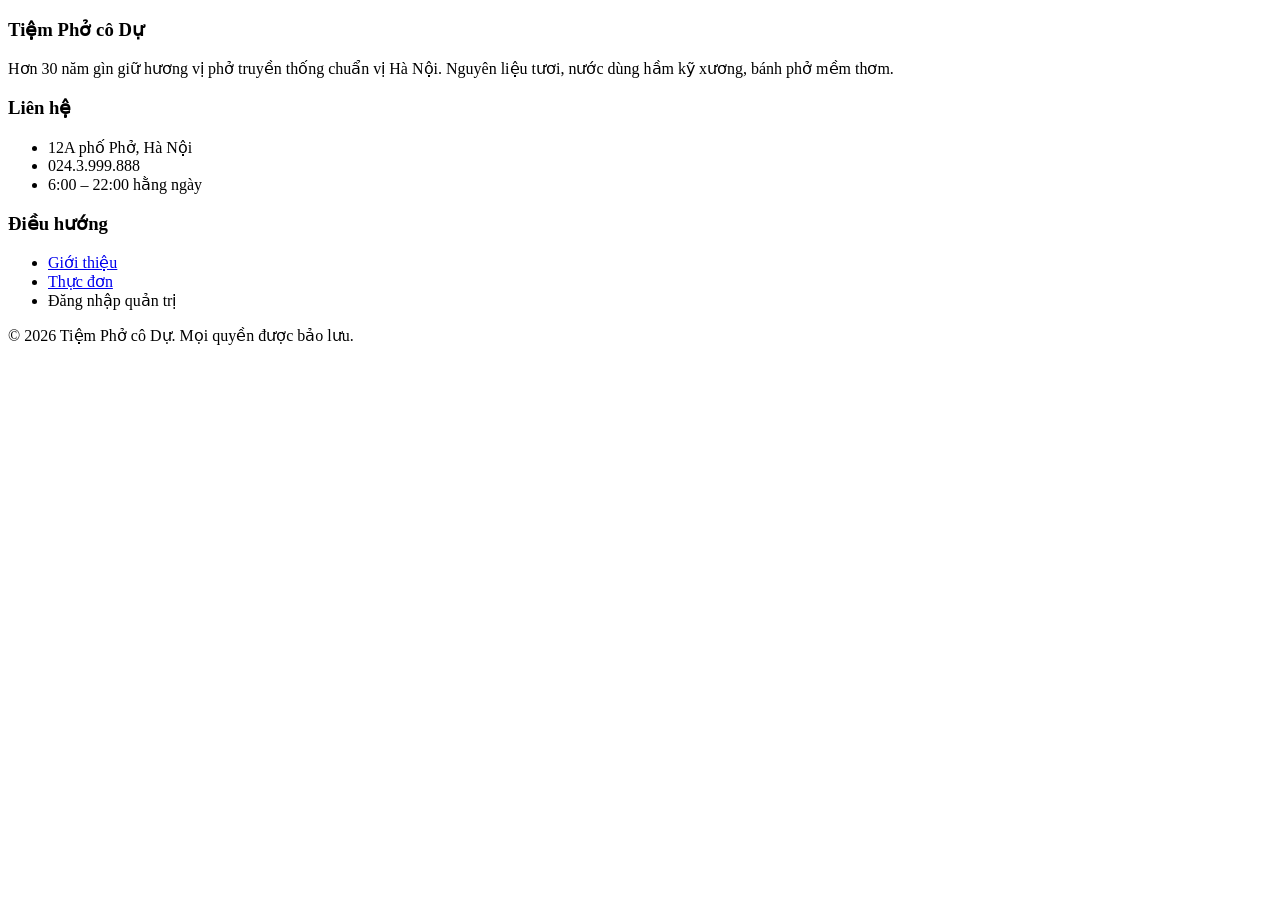
<file: src/main/resources/templates/fragment/footer.html>
<!DOCTYPE html>
<html lang="vi" xmlns:th="http://www.thymeleaf.org">
<!-- Fragment footer: chân trang công khai. -->
<footer th:fragment="site-footer" class="site-footer">
  <div class="container">
    <div class="footer-col">
      <h3>Tiệm Phở cô Dự</h3>
      <p>
        Hơn 30 năm gìn giữ hương vị phở truyền thống chuẩn vị Hà Nội.
        Nguyên liệu tươi, nước dùng hầm kỹ xương, bánh phở mềm thơm.
      </p>
    </div>
    <div class="footer-col">
      <h3>Liên hệ</h3>
      <ul>
        <li>12A phố Phở, Hà Nội</li>
        <li>024.3.999.888</li>
        <li>6:00 – 22:00 hằng ngày</li>
      </ul>
    </div>
    <div class="footer-col">
      <h3>Điều hướng</h3>
      <ul>
        <li><a href="#about">Giới thiệu</a></li>
        <li><a href="#menu">Thực đơn</a></li>
        <li><a th:href="@{/admin/login}">Đăng nhập quản trị</a></li>
      </ul>
    </div>
  </div>
  <div class="container footer-bottom">
    <p>&copy; 2026 Tiệm Phở cô Dự. Mọi quyền được bảo lưu.</p>
  </div>
</footer>
</file>
